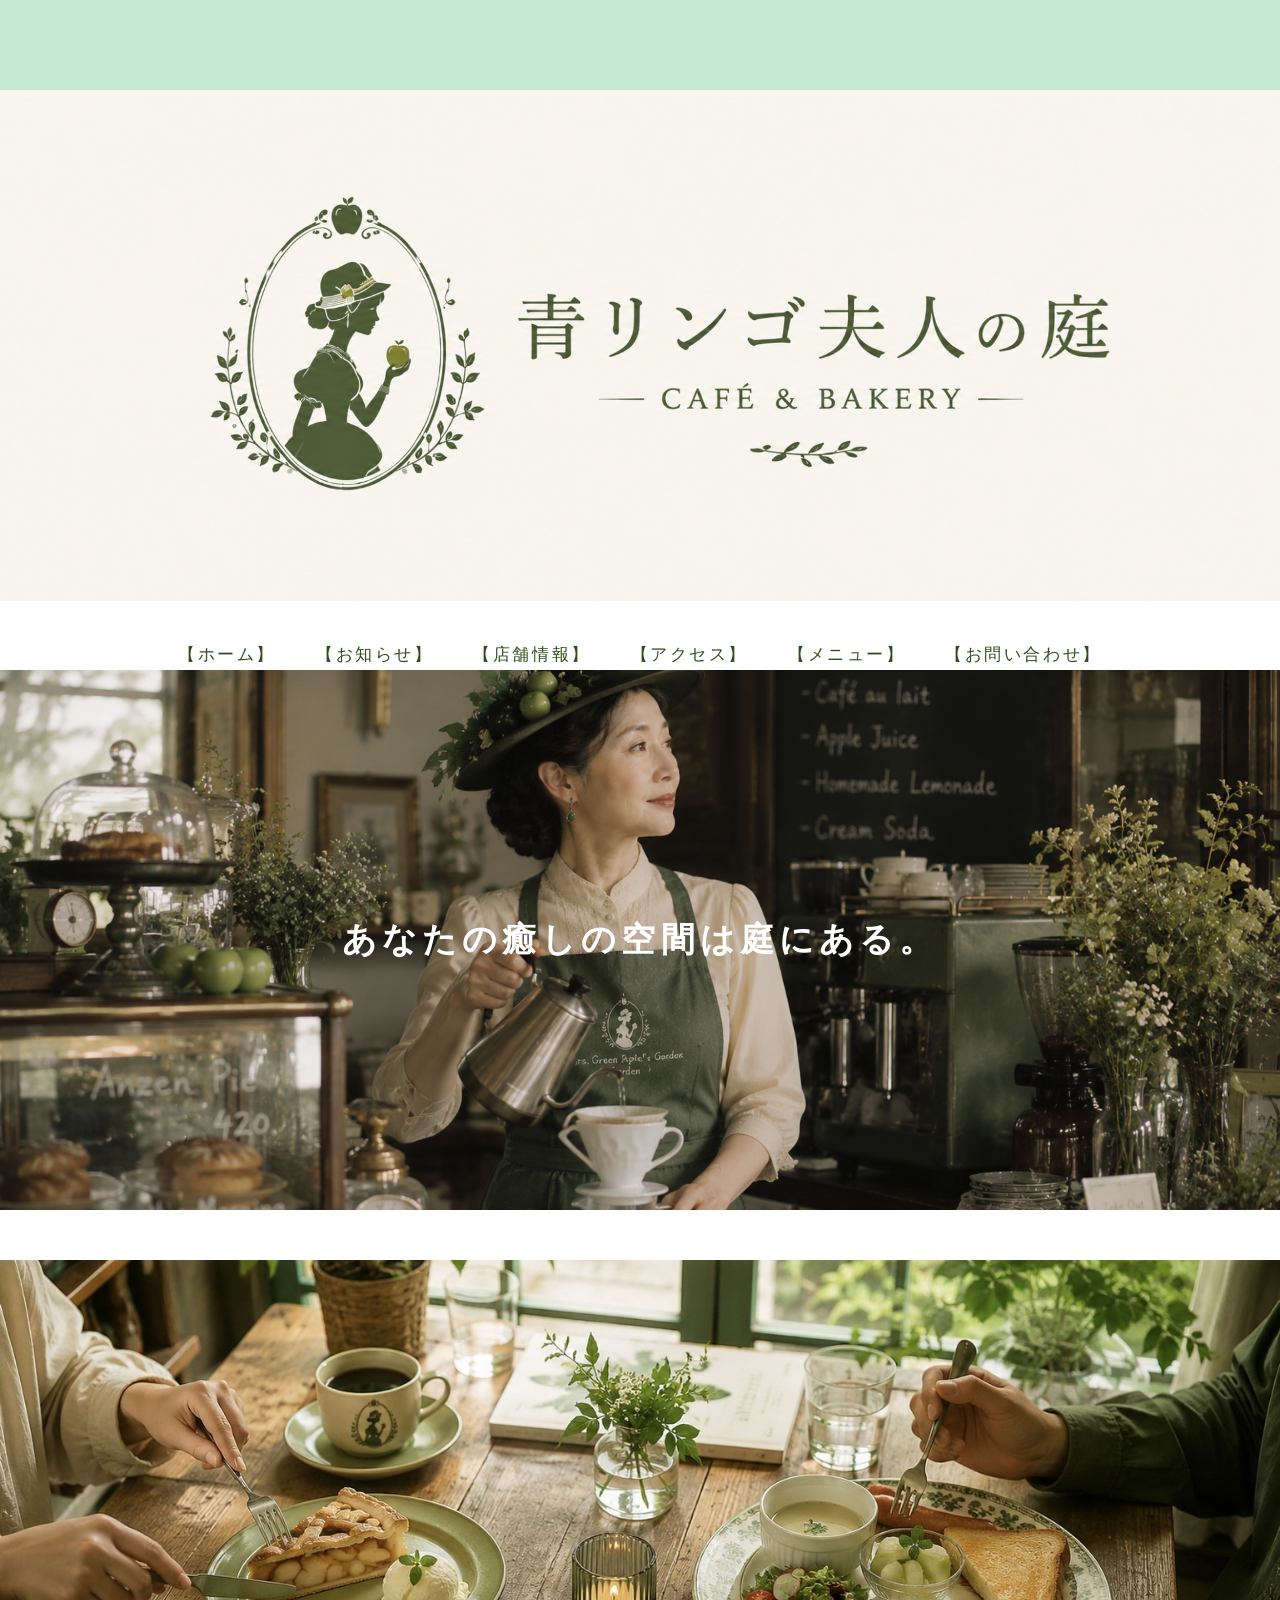
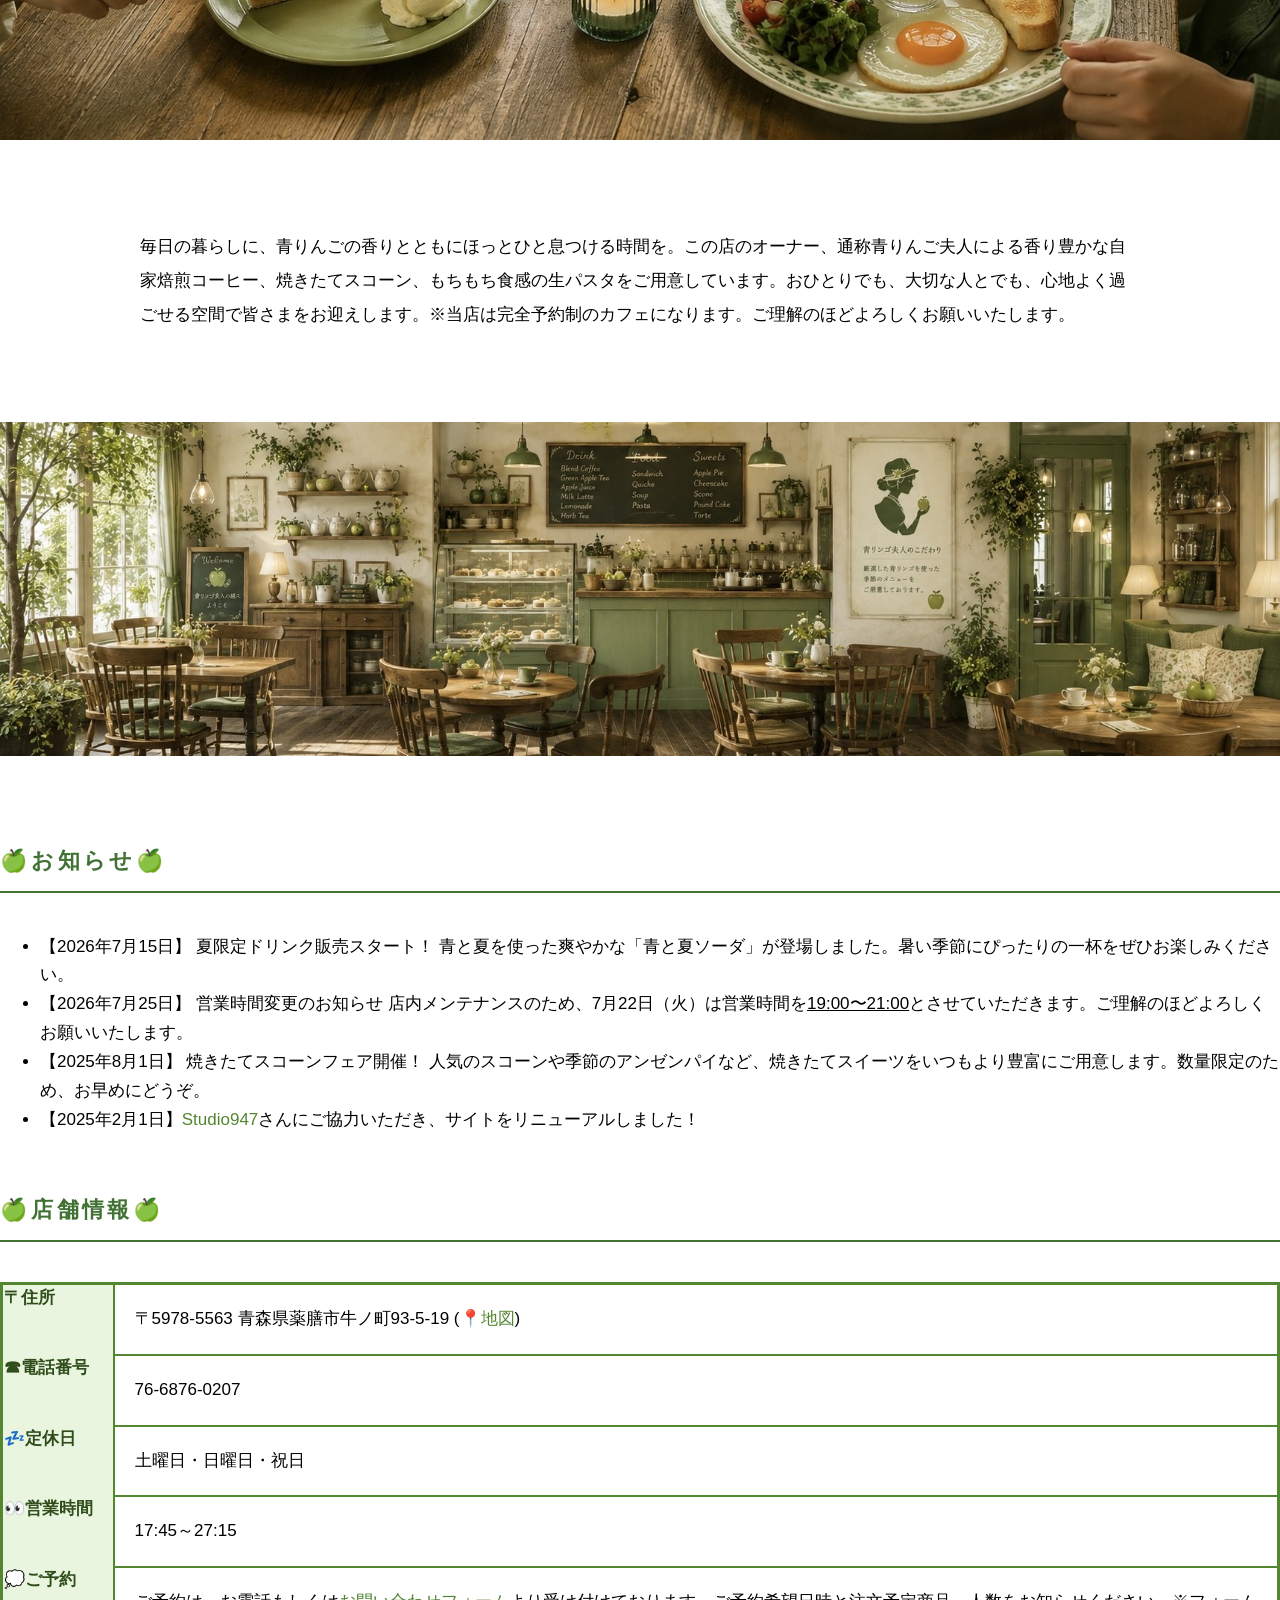
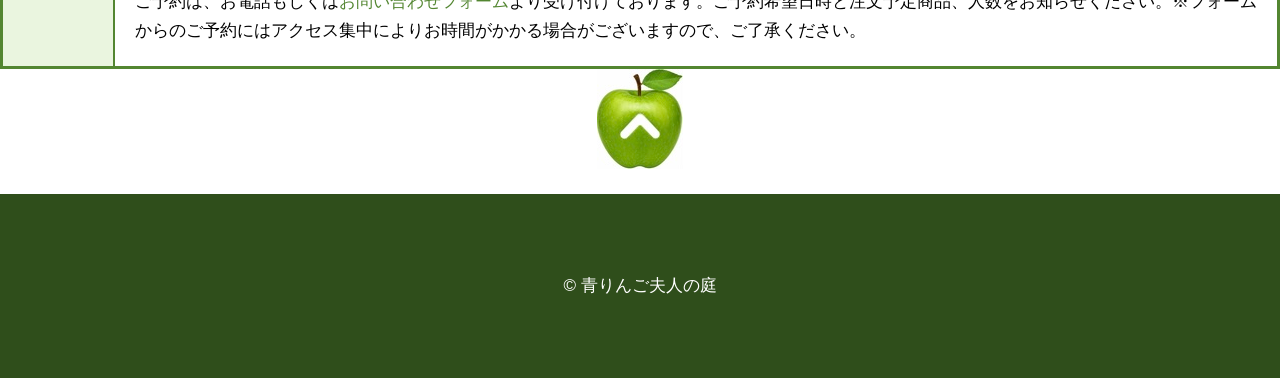
<file: index.html>
<!DOCTYPE html>
<html>
<head>
 <meta charset="UTF-8">
 <title>青りんご夫人の庭</title>
 <link rel="stylesheet" href="css/style.css">
</head>
<body id="top">
    <!-- ヘッダー -->
     <header class="header">
        <div class="logo">
        <a href="index.html"><img src="images/logo3.png" alt="青りんご夫人の庭"></a>
    </div>
        <nav class="nav">
            <ul>
              <li><a href="index.html">【ホーム】</a></li>
              <li><a href="index.html#news">【お知らせ】</a></li>
              <li><a href="index.html#shop">【店舗情報】</a></li>
              <li><a href="access.html">【アクセス】</a></li>
              <li><a href="menu.html">【メニュー】</a></li>
              <li><a href="contact.html">【お問い合わせ】</a></li>
            </ul>
        </nav>
    </header>
        <!-- ヘッダーここまで -->
 <h1 class="hero index">あなたの癒しの空間は庭にある。</h1>
 <!-- メイン -->
<div class="logo-whale">
    <img src="images/logo-.jpg"alt="">
</div>
<main>
 <p>毎日の暮らしに、青りんごの香りとともにほっとひと息つける時間を。この店のオーナー、通称青りんご夫人による香り豊かな自家焙煎コーヒー、焼きたてスコーン、もちもち食感の生パスタをご用意しています。おひとりでも、大切な人とでも、心地よく過ごせる空間で皆さまをお迎えします。※当店は完全予約制のカフェになります。ご理解のほどよろしくお願いいたします。</p>
</main>

 <div class="banner-area">
<a href="index.html">
    <img src="images/logo5.jpg" alt="バナー" class="banner"> 
</a>
<main>
</div>
 <div id="news"></div>
 <h2 class="home-title"> 🍏お知らせ🍏 </h2>
<ul>
<li>【2026年7月15日】

夏限定ドリンク販売スタート！

青と夏を使った爽やかな「青と夏ソーダ」が登場しました。暑い季節にぴったりの一杯をぜひお楽しみください。</li>
<li>【2026年7月25日】

営業時間変更のお知らせ

店内メンテナンスのため、7月22日（火）は営業時間を<u>19:00〜21:00</u>とさせていただきます。ご理解のほどよろしくお願いいたします。</li>
<li>【2025年8月1日】

焼きたてスコーンフェア開催！

人気のスコーンや季節のアンゼンパイなど、焼きたてスイーツをいつもより豊富にご用意します。数量限定のため、お早めにどうぞ。</li>
<li>【2025年2月1日】<a href="https://studio947.net">Studio947</a>さんにご協力いただき、サイトをリニューアルしました！</li>
</ul>
</div>
<div id="shop">
<h2 class="home-title"> 🍏店舗情報🍏 </h2>
<table class="shop-info">
    <tr>
      <th>〒住所</th>
      <td>〒5978-5563 青森県薬膳市牛ノ町93-5-19 (<a href="access.html">📍地図</a>)</td>
    </tr>

    <tr>
       <th>☎電話番号</th>
       <td>76-6876-0207</td>
    </tr>

    <tr>
        <th>💤定休日</th>
        <td>土曜日・日曜日・祝日</td>
    </tr>

    <tr>
       <th>👀営業時間</th> 
       <td>17:45～27:15</td>
    </tr>

    <tr>
    <th> 💭ご予約</th> 
<td>ご予約は、お電話もしくは<a href="contact.html">お問い合わせフォーム</a>より受け付けております。ご予約希望日時と注文予定商品、人数をお知らせください。※フォームからのご予約にはアクセス集中によりお時間がかかる場合がございますので、ご了承ください。</td>
    </tr>

</table>
</div>

</main>

<footer>
 <div>
     <div class="gotop"><a href="#top"><img src="images/gotop9.jpg" alt="ページトップへ戻る"></a>
 </div>
   <p class="copyright">&copy; 青りんご夫人の庭</p>
</footer>

</body>
</html>
</file>
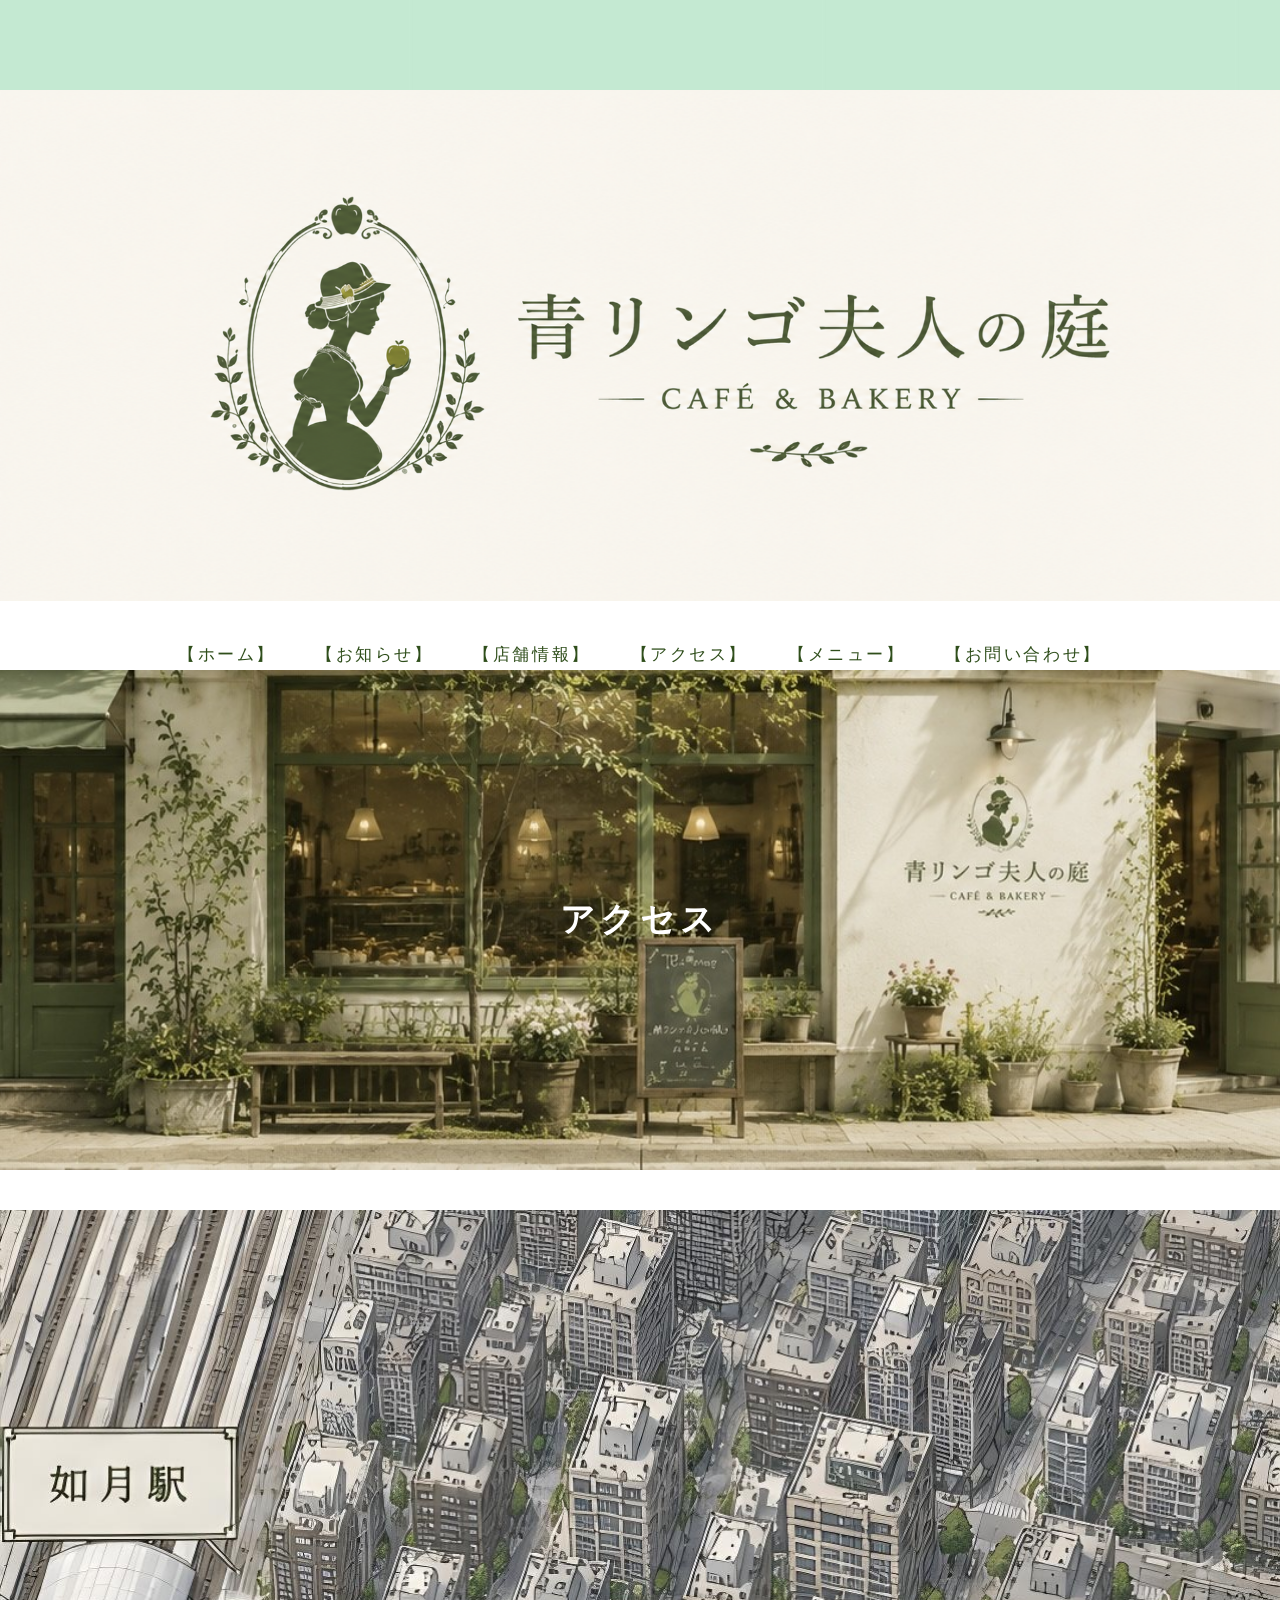
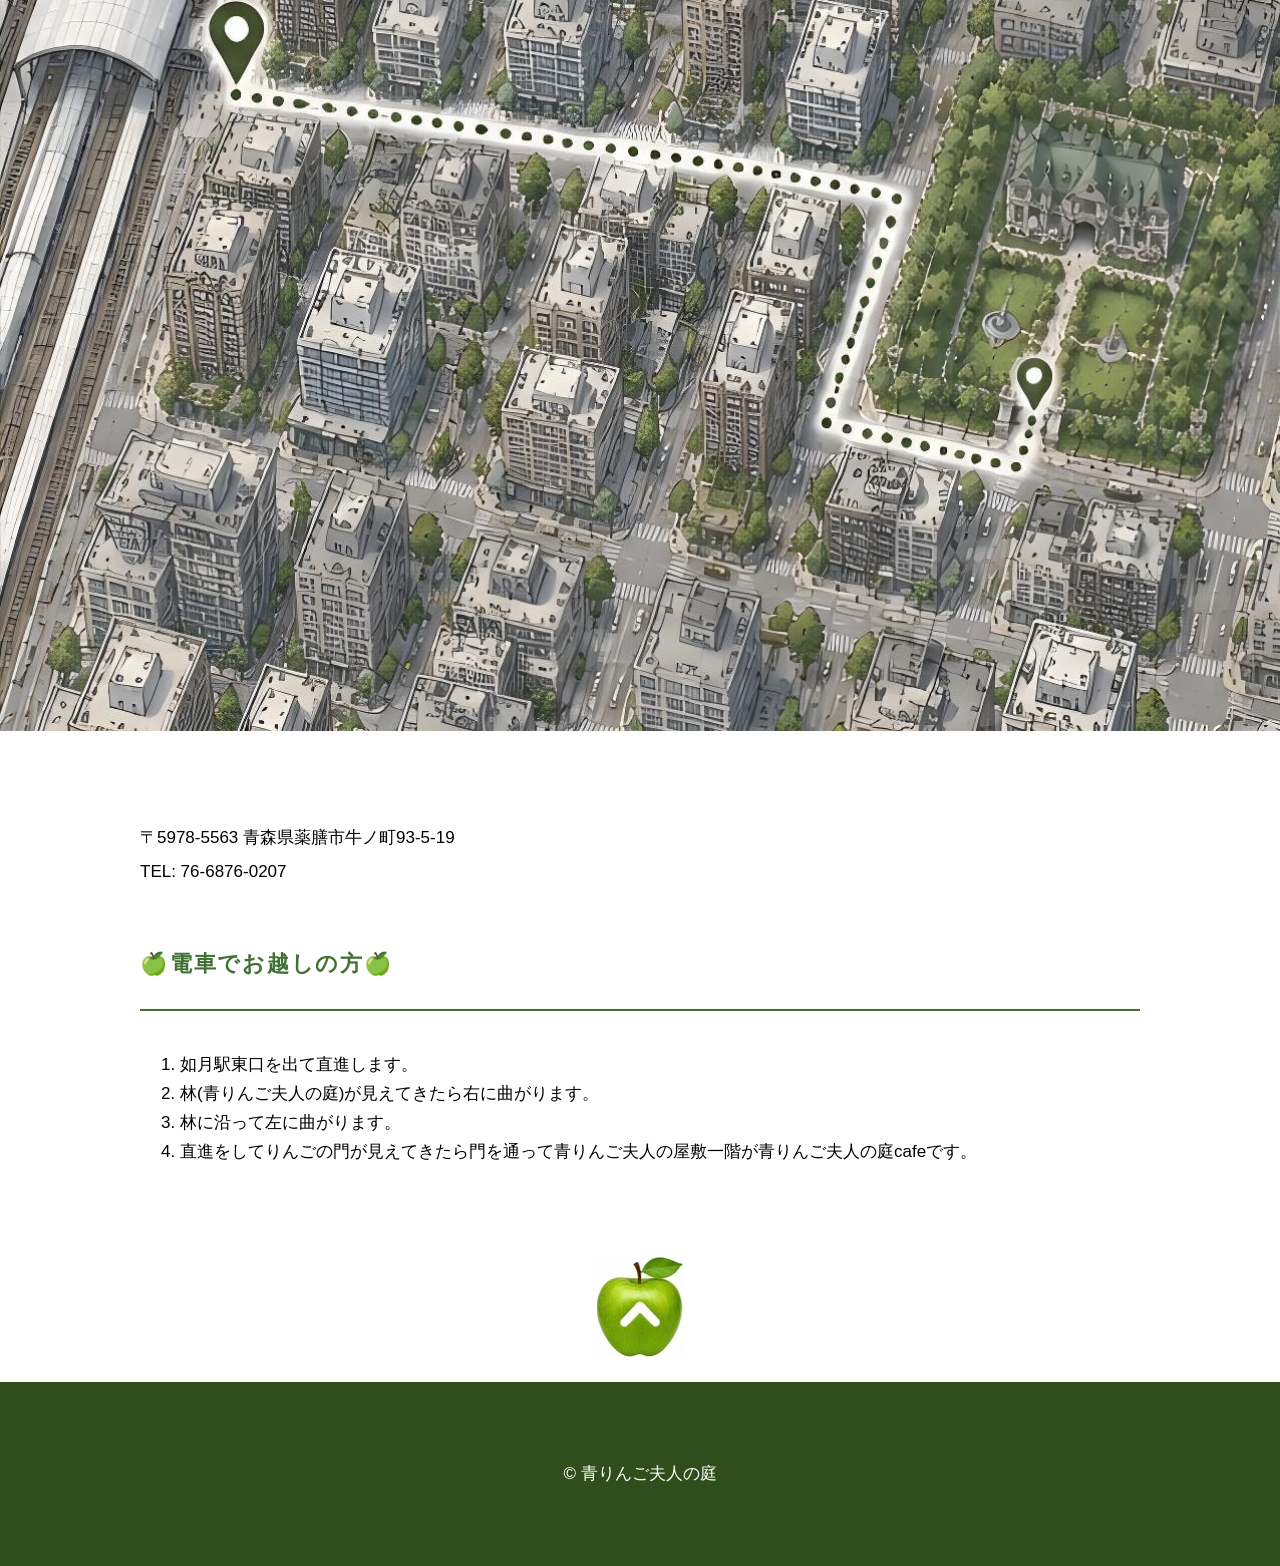
<file: access.html>
<!DOCTYPE html>
<html>
<head>
 <meta charset="UTF-8">
 <title>アクセス|青りんご夫人の庭</title>
 <link rel="stylesheet" href="css/style.css">
</head>
<body id="top">
    <!-- ヘッダー -->
     <header class="header">
        <div class="logo">
        <a href="index.html"><img src="images/logo3.png" alt="青りんご夫人の庭"></a>
    </div>
        <nav class="nav">
            <ul>
              <li><a href="index.html">【ホーム】</a></li>
              <li><a href="index.html#news">【お知らせ】</a></li>
              <li><a href="index.html#shop">【店舗情報】</a></li>
              <li><a href="access.html">【アクセス】</a></li>
              <li><a href="menu.html">【メニュー】</a></li>
              <li><a href="contact.html">【お問い合わせ】</a></li>
            </ul>
        </nav>
    </header>
        <!-- ヘッダーここまで -->
 <h1 class="hero access">アクセス</h1>
 <!-- メイン -->
</main>
  <div class="map-image">
    <img src="images/map9.jpg" alt="地図">
  </div>
  <main>
<p>
  〒5978-5563 青森県薬膳市牛ノ町93-5-19 <br>
  TEL: 76-6876-0207
</p>
<h2>🍏電車でお越しの方🍏</h2>
<ol>
<li>如月駅東口を出て直進します。</li>
<li>林(青りんご夫人の庭)が見えてきたら右に曲がります。</li>
<li>林に沿って左に曲がります。</li>
<li>直進をしてりんごの門が見えてきたら門を通って青りんご夫人の屋敷一階が青りんご夫人の庭cafeです。</li>
</ol>
</main>

<footer>
 <div>
     <div class="gotop"><a href="#top"><img src="images/gotop9.jpg" alt="ページトップへ戻る"></a>
 </div>
   <p class="copyright">&copy; 青りんご夫人の庭</p>
</footer>

</body>
</html>
</file>
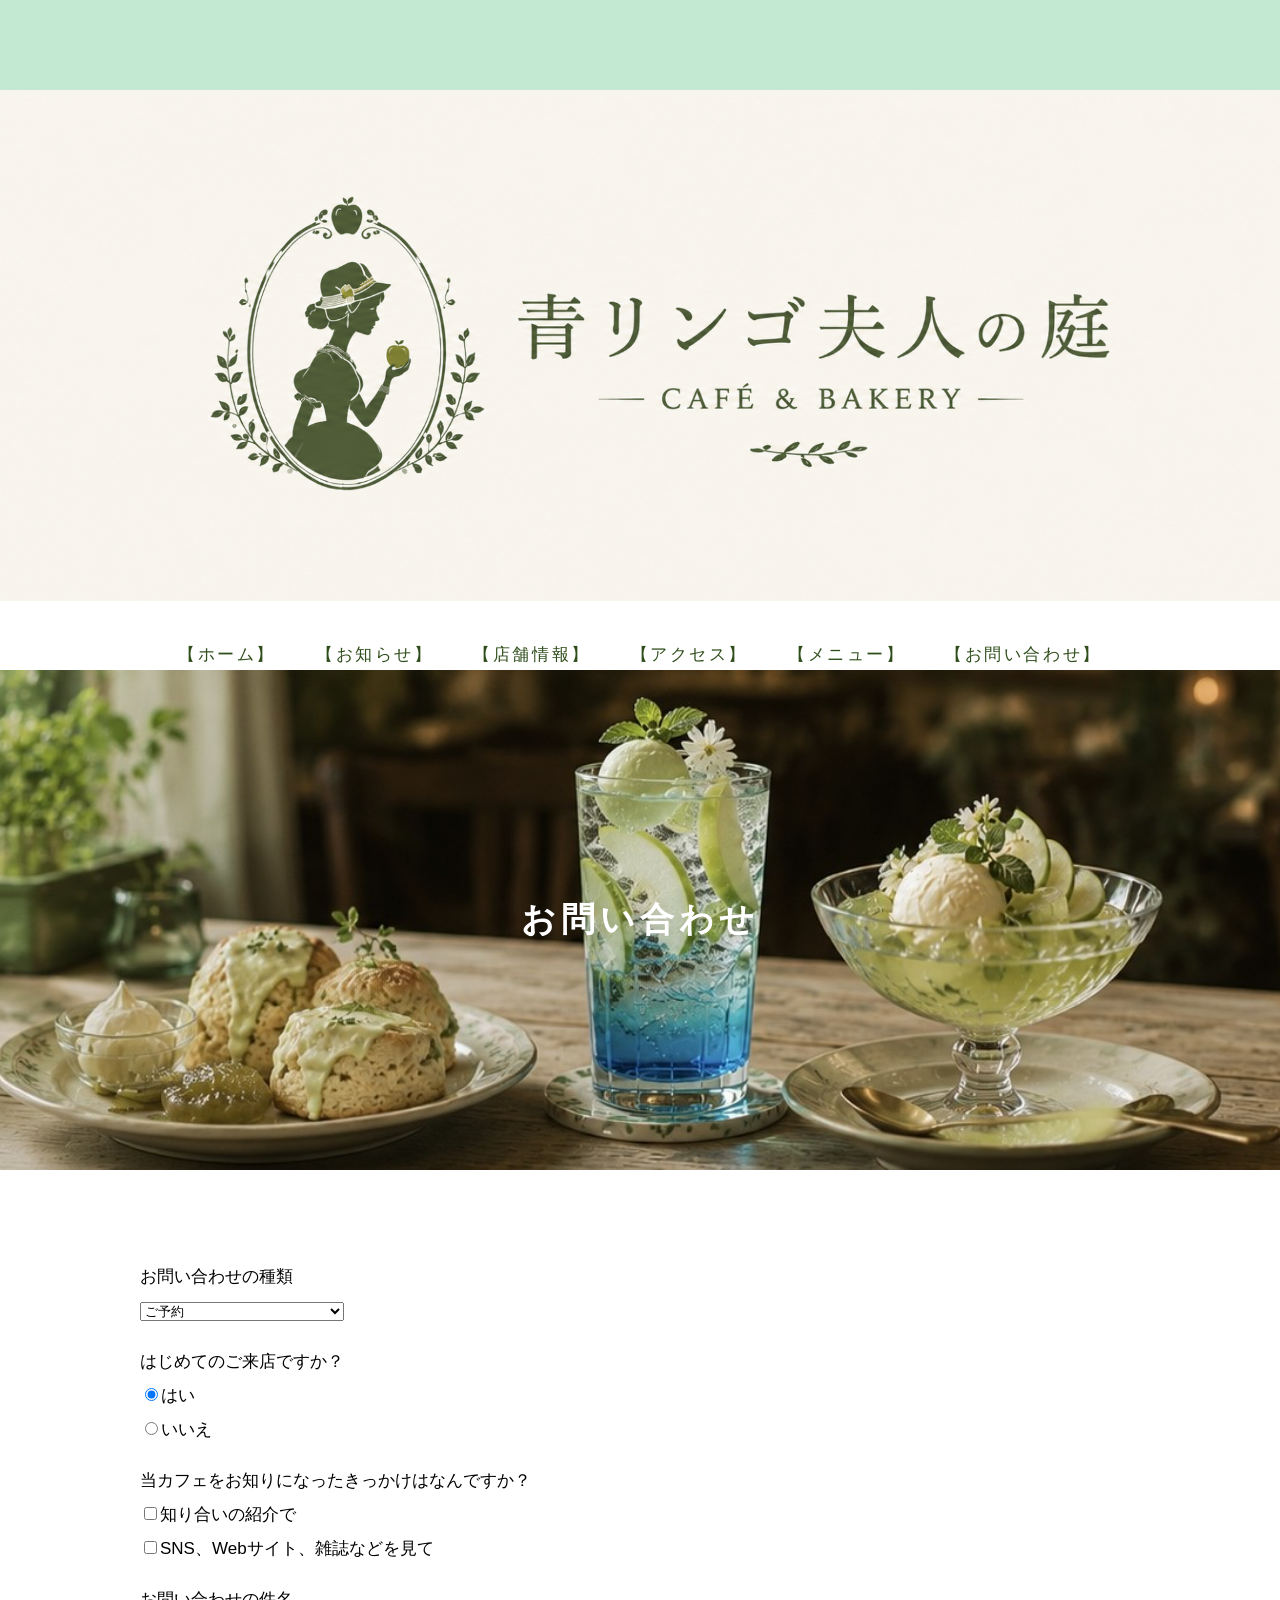
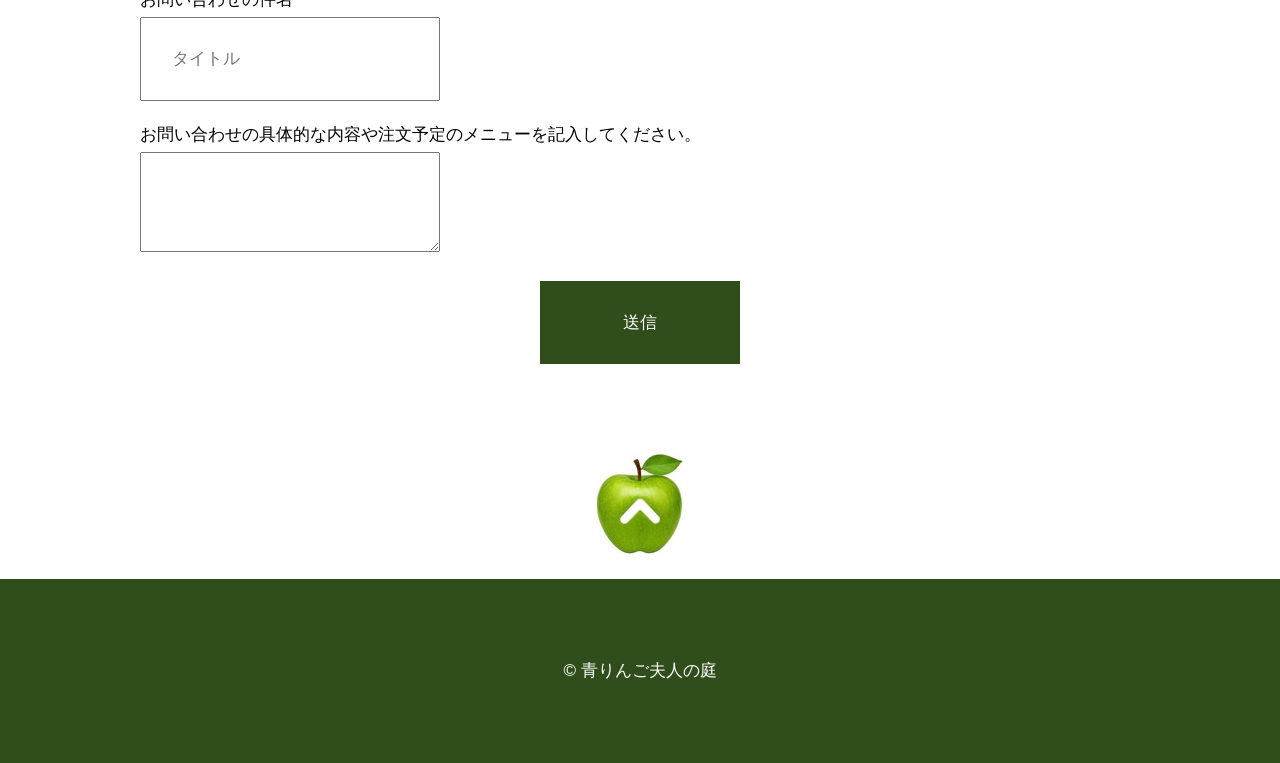
<file: contact.html>
<!DOCTYPE html>
<html>
<head>
 <meta charset="UTF-8">
 <title>お問い合わせ|青りんご夫人の庭</title>
 <link rel="stylesheet" href="css/style.css">
</head>
<body id="top">
    <!-- ヘッダー -->
     <header class="header">
        <div class="logo">
        <a href="index.html"><img src="images/logo3.png" alt="青りんご夫人の庭"></a>
    </div>
        <nav class="nav">
            <ul>
              <li><a href="index.html">【ホーム】</a></li>
              <li><a href="index.html#news">【お知らせ】</a></li>
              <li><a href="index.html#shop">【店舗情報】</a></li>
              <li><a href="access.html">【アクセス】</a></li>
              <li><a href="menu.html">【メニュー】</a></li>
              <li><a href="contact.html">【お問い合わせ】</a></li>
            </ul>
        </nav>
    </header>
        <!-- ヘッダーここまで -->
 <h1 class="hero contact">お問い合わせ</h1>
 <!-- メイン -->
 <main>
<form action="result.html">
<p>
<label for="kind">お問い合わせの種類</label><br>
<select name="kind" id="kind">
<option value="1">ご予約</option>
<option value="2">イベントに関するお問い合わせ</option>
<option value="3">その他</option>
</select>
</p>
<p>
はじめてのご来店ですか？<br>
<label><input type="radio" name="first" value="yes" checked>はい</label>
<br>
<label><input type="radio" name="first" value="no">いいえ</label>
</p>

<p>
当カフェをお知りになったきっかけはなんですか？<br>
<label><input type="checkbox" name="how" value="friend">知り合いの紹介で</label><br>
<label><input type="checkbox" name="how" value="magazine">SNS、Webサイト、雑誌などを見て</label>
</p>
<p>
<label for="subject">お問い合わせの件名</label><br>
<input type="text" name="subject" placeholder="タイトル" id="subject">
</p>
<p>
<label for="message">お問い合わせの具体的な内容や注文予定のメニューを記入してください。</label><br>
<textarea name="message"id="message"></textarea>
</p>
<p class="submit">
<input type="submit" value="送信">
</p>
</form>
</main>

<footer>
 <div>
     <div class="gotop"><a href="#top"><img src="images/gotop9.jpg" alt="ページトップへ戻る"></a>
 </div>
   <p class="copyright">&copy; 青りんご夫人の庭</p>
</footer>

</body>
</html>
</file>
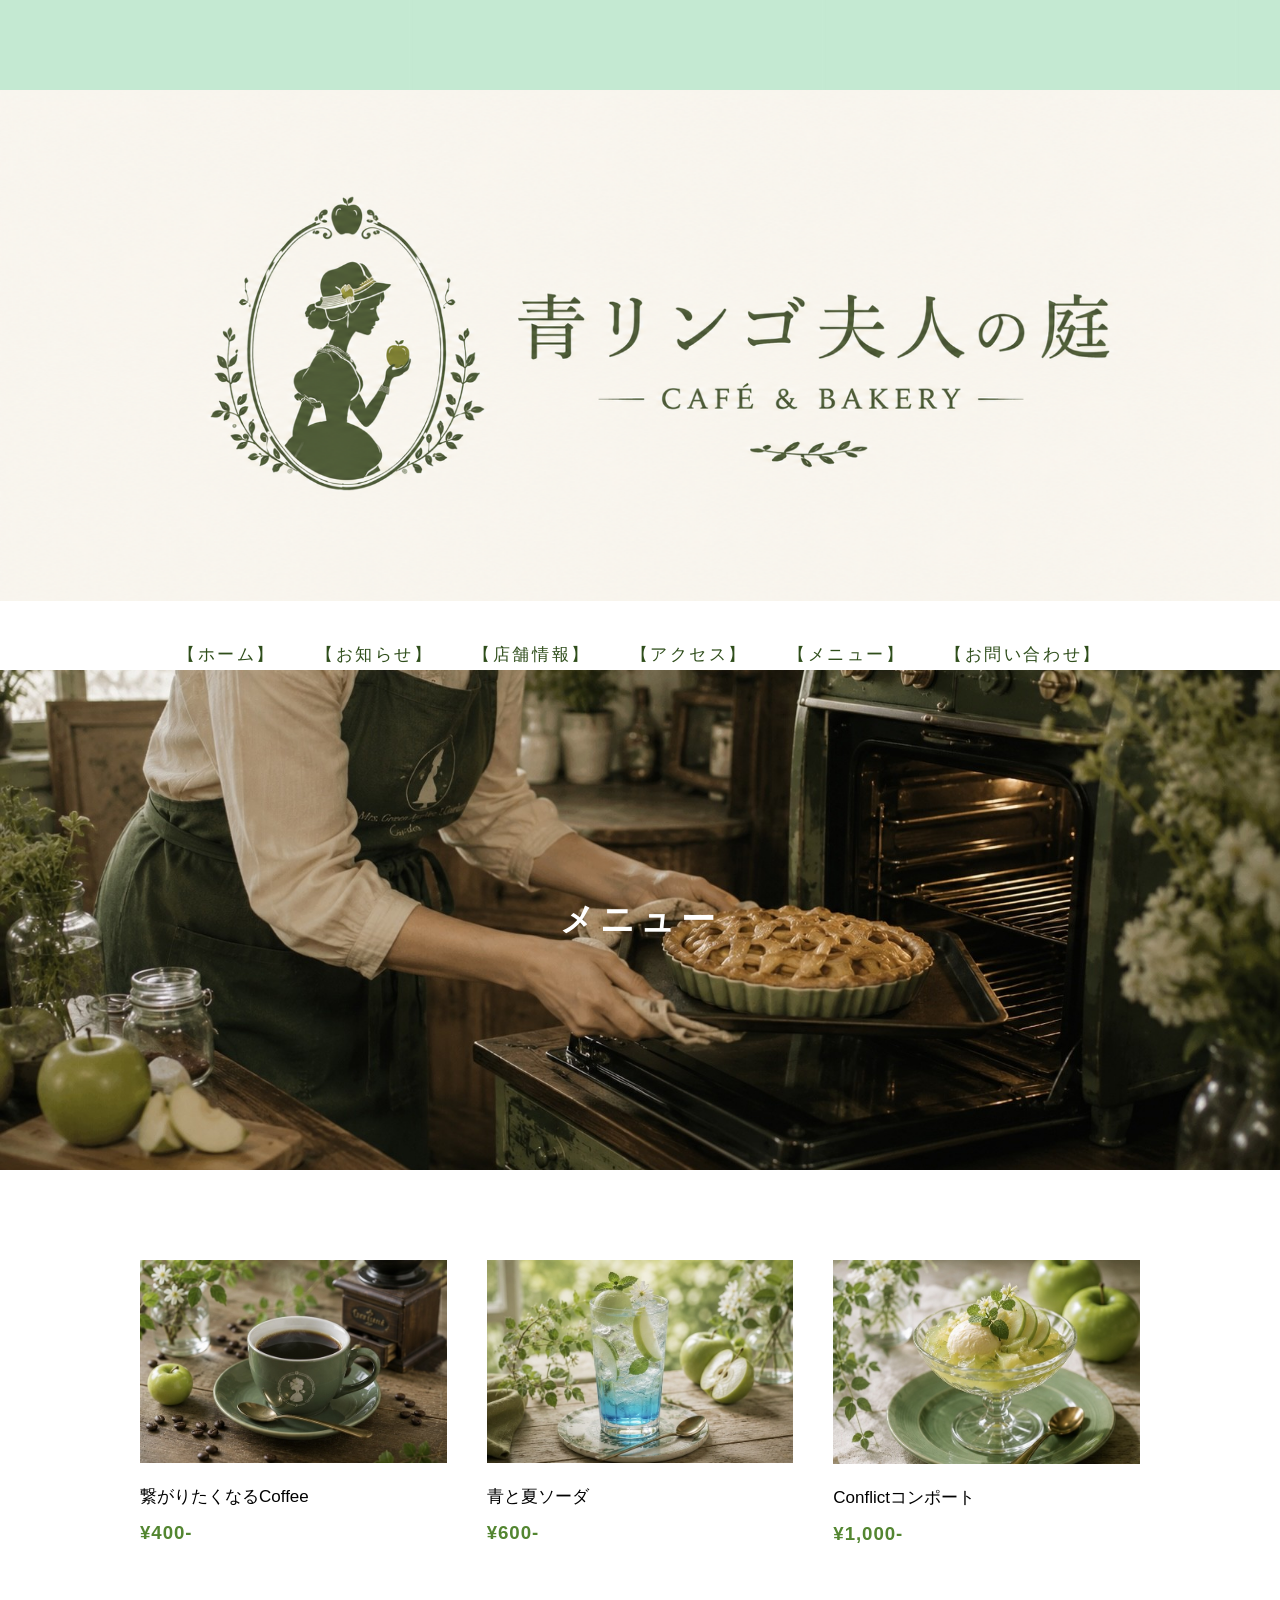
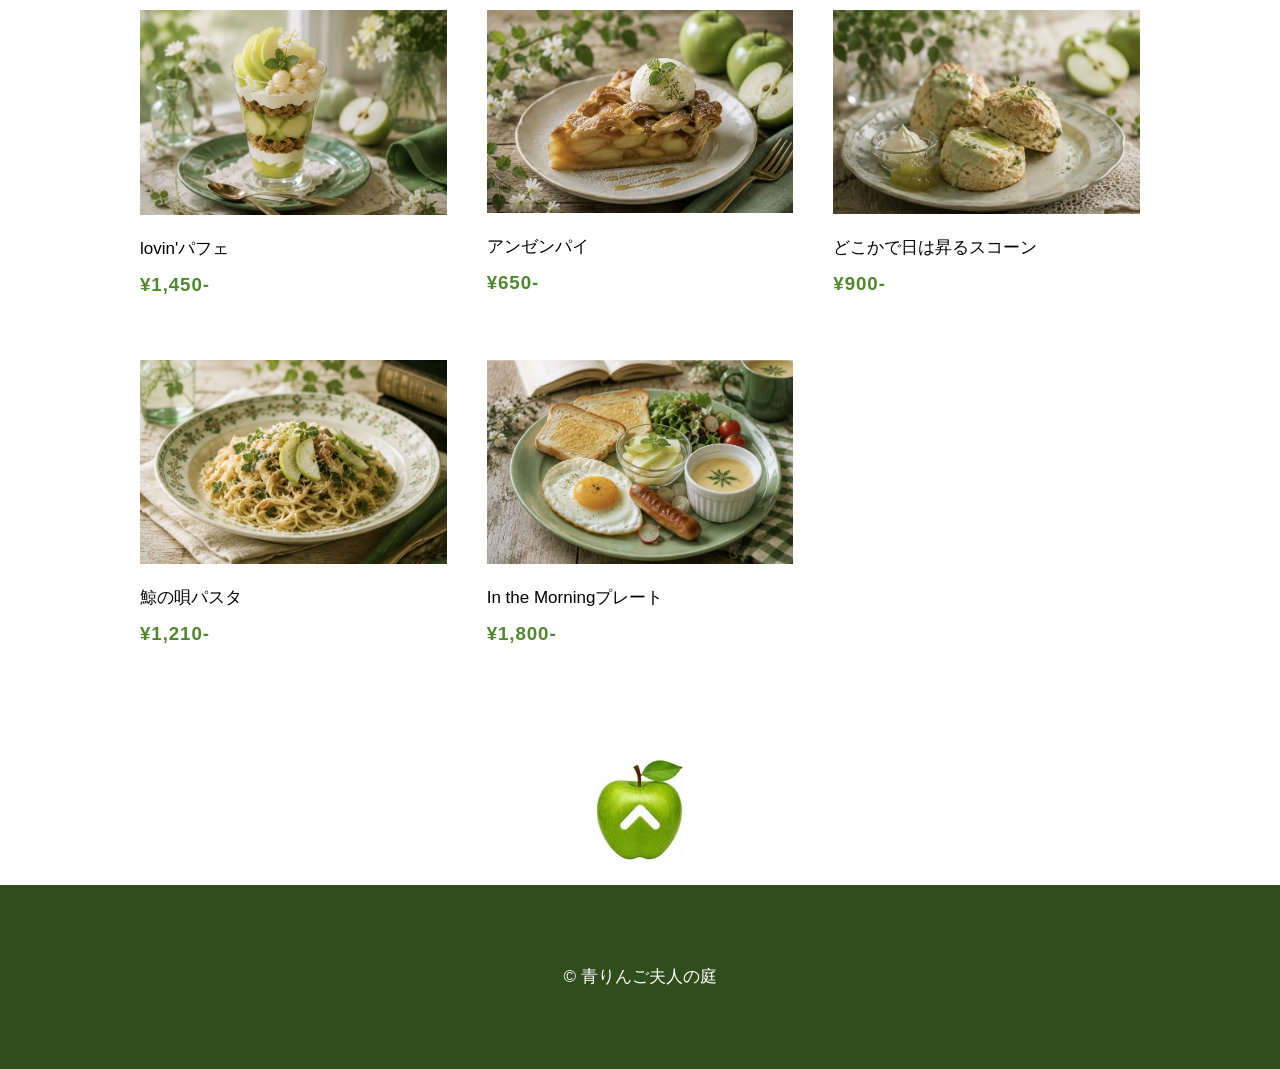
<file: menu.html>
<!DOCTYPE html>
<html>
<head>
 <meta charset="UTF-8">
 <title>メニュー|青りんご夫人の庭</title>
 <link rel="stylesheet" href="css/style.css">
</head>
<body id="top">
    <!-- ヘッダー -->
     <header class="header">
        <div class="logo">
        <a href="index.html"><img src="images/logo3.png" alt="青りんご夫人の庭"></a>
    </div>
        <nav class="nav">
            <ul>
              <li><a href="index.html">【ホーム】</a></li>
              <li><a href="index.html#news">【お知らせ】</a></li>
              <li><a href="index.html#shop">【店舗情報】</a></li>
              <li><a href="access.html">【アクセス】</a></li>
              <li><a href="menu.html">【メニュー】</a></li>
              <li><a href="contact.html">【お問い合わせ】</a></li>
            </ul>
        </nav>
    </header>
        <!-- ヘッダーここまで -->
 <h1 class="hero menu">メニュー</h1>
 <!-- メイン -->

 <main>
    <div class="items">
<div class="item">
    <img src="images/item32.jpg" alt="オリジナルカプチーノ">
    <p>
        繋がりたくなるCoffee<br>
        <strong>¥400-</strong>
    </p>
</div>
<div class="item">
    <img src="images/item37.jpg" alt="カプチーノ">
    <p>
        青と夏ソーダ<br>
        <strong>¥600-</strong>
    </p>
</div>
<div class="item">
    <img src="images/item36.jpg" alt="アイスティー">
    <p>
        Conflictコンポート<br>
        <strong>¥1,000-</strong>
    </p>
</div>
<div class="item">
    <img src="images/item34.jpg" alt="スペシャルメロンソーダ">
    <p>
        lovin'パフェ<br>
        <strong>¥1,450-</strong>
    </p>
</div>
<div class="item">
    <img src="images/item33.jpg" alt="カップケーキ">
    <p>
        アンゼンパイ<br>
        <strong>¥650-</strong>
    </p>
</div>
<div class="item">
    <img src="images/item31.jpg" alt="フルーツパン">
    <p>
        どこかで日は昇るスコーン<br>
        <strong>¥900-</strong>
    </p>
</div>
<div class="item">
    <img src="images/item30.jpg" alt="パンケーキ">
    <p>
        鯨の唄パスタ<br>
        <strong>¥1,210-</strong>
    </p>
</div>
<div class="item">
    <img src="images/item35.jpg" alt="ティラミス">
    <p>
        In the Morningプレート<br>
        <strong>¥1,800-</strong>
    </p>
</div>


</div>

</main>

<footer>
 <div>
     <div class="gotop"><a href="#top"><img src="images/gotop9.jpg" alt="ページトップへ戻る"></a>
 </div>
   <p class="copyright">&copy; 青りんご夫人の庭</p>
</footer>

</body>
</html>
</file>
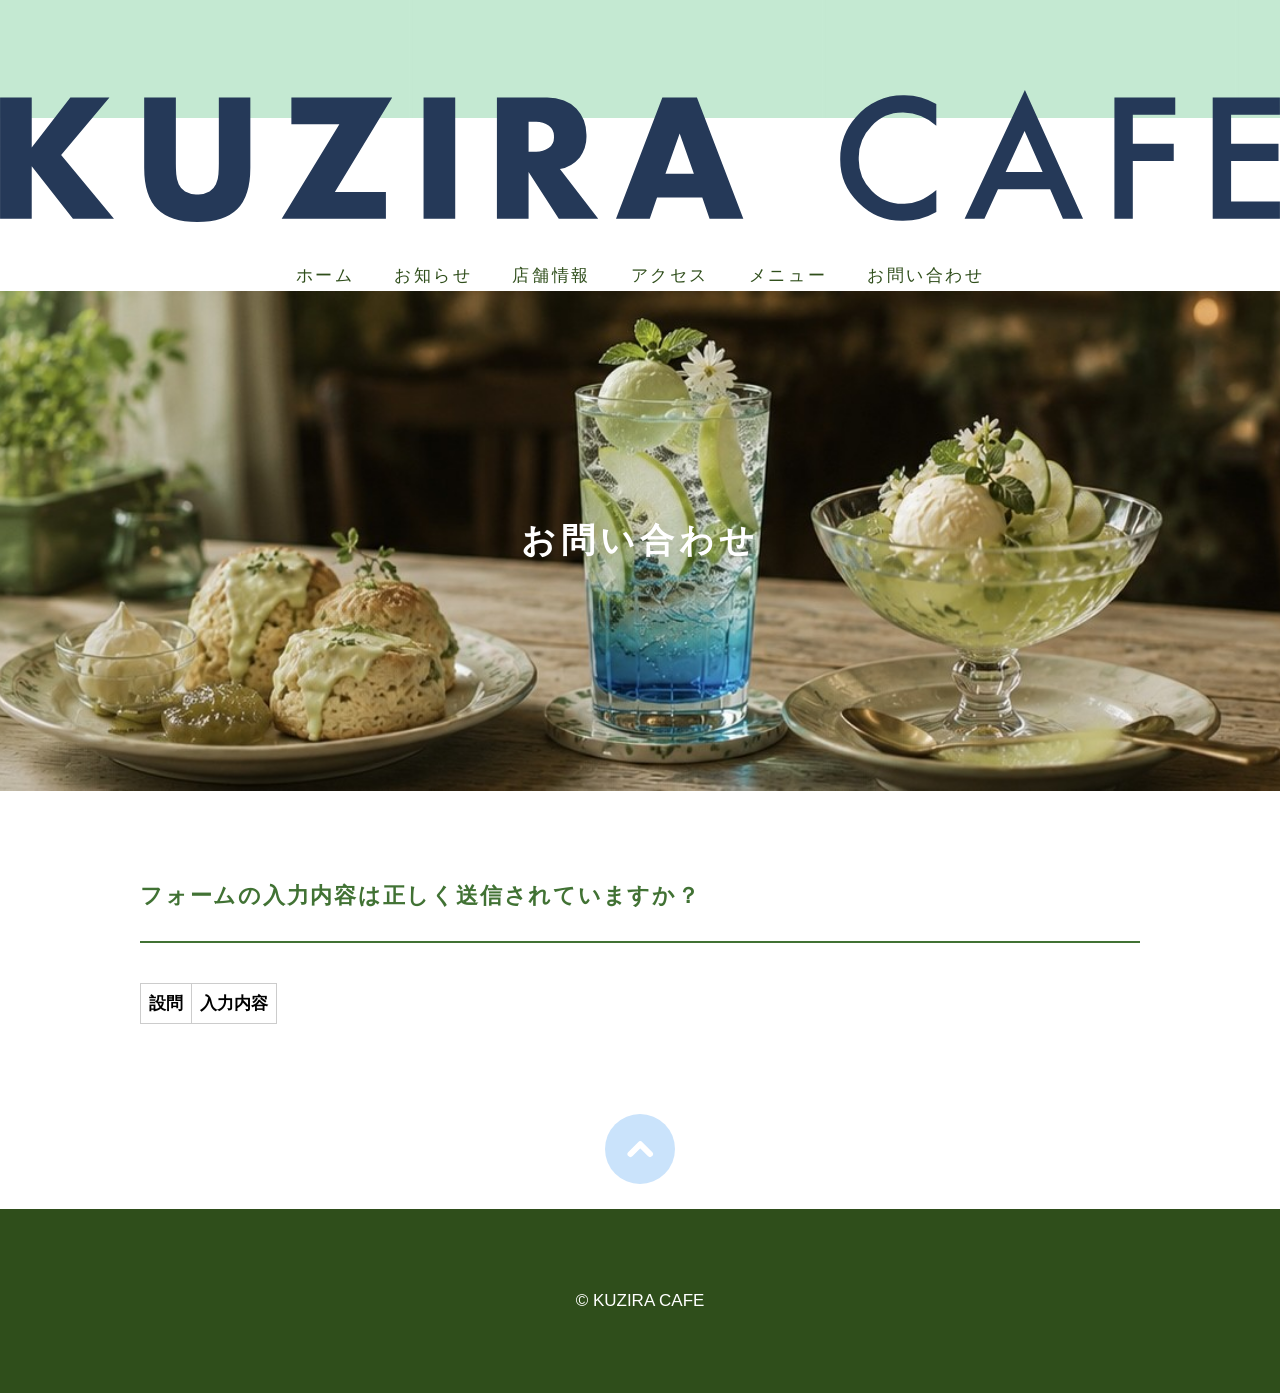
<file: result.html>
<!DOCTYPE html>
<html>
<head>
    <meta charset="UTF-8">
    <meta http-equiv="X-UA-Compatible" content="IE=edge">
    <meta name="viewport" content="width=device-width, initial-scale=1">
    <title>フォーム入力内容の確認 | KUZIRA CAFE</title>
    <link rel="stylesheet" href="css/style.css">
    <style>
        .result {
            border-collapse: collapse;
        }
        .result th, .result td {
            border: 1px solid #ccc;
            padding: 8px;
        }
    </style>
</head>
<body id="top">
    <!-- ヘッダー -->
    <header class="header">
        <div class="logo">
            <div class="logomark"><a href="index.html"><img src="images/logo.svg" alt="KUZIRA CAFE"></a></div>
        </div>
        <nav class="nav">
            <ul>
                <li><a href="index.html">ホーム</a></li>
                <li><a href="index.html#news">お知らせ</a></li>
                <li><a href="index.html#shop">店舗情報</a></li>
                <li><a href="access.html">アクセス</a></li>
                <li><a href="menu.html">メニュー</a></li>
                <li><a href="contact.html">お問い合わせ</a></li>
            </ul>
        </nav>
    </header>
    <!-- ヘッダーここまで -->
    <!-- 見出し&ヒーロー -->
    <h1 class="hero contact">お問い合わせ</h1>
    <!-- 見出し&ヒーローここまで -->
    <!-- メイン -->
    <main>
        <h2>フォームの入力内容は正しく送信されていますか？</h2>
        <table id="result" class="result">
            <tr>
                <th>設問</th>
                <th>入力内容</th>
            </tr>
        </table>
    </main>
    <!-- メインここまで -->
    <!-- フッター -->
    <footer>
        <div class="gotop">
            <a href="#top"><img src="images/gotop.svg" alt="ページトップへ戻る"></a>
        </div>
        <p class="copyright">&copy; KUZIRA CAFE</p>
    </footer>
    <!-- フッターここまで -->
    <script>
        'use strict';

        const render = function(q) {
            const parent = document.getElementById('result');
            for (const item of q) {
                parent.insertAdjacentHTML('beforeend', `<tr><td>${item[0]}</td><td>${item[1]}</td></tr>`);
            }
        }

        window.addEventListener('DOMContentLoaded', (e) => {
            try {
                const urlParam = decodeURIComponent(location.search.replace(/\+/g, ' ')).slice(1);
                const qList = urlParam.split('&');
                const queries = [];
                for (const item of qList) {
                    const split = item.split('=');
                    queries.push([split[0], split[1].split('<').join('&lt;').split('>').join('&gt;')]);
                }
                render(queries);
            } catch(err) {
                console.log(err);
            }
        });
    </script>
</body>
</html>
</file>
<file: css/style.css>
/* すべてのページに適用される設定 */
html {
     font-size: 17px;
     font-family: sans-serif;
}
html,body{
     width: 100%;
     overflow-x: hidden;
}
*{
box-sizing: border-box;
}
body { 
    margin: 0 0 0 0;  
}
/*見出しのデザイン*/
h1{
     font-family: "Yu Mincho" , "Hiragino Mincho ProN" , serif;
     font-weight: 700;
     letter-spacing: 0.15em;
}
h2{
     font-family: "Yu Mincho" , "Hiragino Mincho ProN" , serif;
     font-weight: 600;
     letter-spacing: 0.08em;
}
p{
     font-size:1rem;
     line-height: 2;
}
li, td {
     line-height: 1.7;
}
strong{
     color: #538631;
     font-weight: 600;
     font-size: 1.1rem;
     letter-spacing: 0.05em;
}
a:link {
     color: #538631;
     text-decoration: none;
}
a:visited {
     color: #538631;
     text-decoration: none;
}
a:hover {
     color: #538631;
     text-decoration: underline;
}
a:active {
     color: #538631;
     text-decoration: underline;
}
 /* すべてのページに適用 ヘッダー */
  .logo {
     text-align: center;    
}
.logo img{
     width: 100%;
     height: auto;
     display: block;
}
 .header {
     padding-top: 7%;
     background-image: url(../images/stripe8.jpg);
     background-repeat: repeat-x;
 } 
 .banner-area{
     width: 100%;
     margin-left: calc(50%-50%);
 }
 .banner     {
     width: 100%;
     display: block;
 }
 
.nav ul {
     margin: 40px 0 0 0;
     padding: 0;
     list-style-type: none;
     display: flex;
     justify-content: center;
     gap: 40px;
}
.nav a:link {
     color: #2f4e1b;
}
.nav a:visited {
     color: #2f4e1b;
}
.nav a:hover {
     text-decoration: none;
}
.nav a:active {
     text-decoration: none;
}
.nav a {
     font-weight: 500;
     letter-spacing: 0.15em;
     font-size: 1rem;
     text-transform: uppercase;
}

 /* すべてのページに適用 ヒーロー */
 .hero {
     width: 100%;
     min-height: 500px;
     margin: 0;
     padding: 0;
     display: flex;
     justify-content: center;
     align-items: center;

     background-size: cover;
     background-position: center;
     padding: 100px 0;
     background-repeat: no-repeat;
     background-position: center;
     background-size: cover;
     color: #FFFFFF;
     text-align: center;
} 
.hero.index {
     padding: 247px 0;
     background-image:
url(../images/home-hero3.png)    
}
.hero.access {
     background-image: url(../images/access-hero3.jpg);
     margin-bottom: 40px;
}
.hero.menu {
     background-image: url(../images/menu-hero4.jpg);
     margin-bottom: 40px;
}
.hero.contact {
     background-image: url(../images/conntact-hero3.jpg);
     margin-bottom: 40px;
}
.map-image img{
     width: 100vw;
     margin-left:  calc(50% - 50vw);
}
.map-image img{
     width: 100%;
     display: block;
}
/* すべてのページに適用 メイン */
main {
     margin: 90px auto 90px auto;
     max-width: 1000px;
     display: block;
}
main h2 {
    margin: 60px 0 40px 0;
    padding-bottom: 15px;
    border-bottom: 2px solid #417234; 
    padding: 0 0 30px 0; 
    color: #417234;
    font-size: 1.3rem;
}

 /* すべてのページに適用 フッター */
 .gotop {
     text-align: center;
}
.copyright {
     margin-top: 20px;
     margin-bottom: 0;
     padding-top: 75px;
     padding-bottom: 75px; 
     background-color: #2f4e1b;
     color: #FFFFFF; 
     text-align: center;
}

/* 個別のスタイル */
/* index.html */
.home-title{
     margin: 60px 0 40px 0;
     padding-bottom: 15px;
     border-bottom: 2px solid #417234;
     color: #417234;
     font-size: 1.3rem;
     font-weight: 600;
     letter-spacing: 0.15em;
}
.logo-whale img{
     width: 100%;
     max-width: none;
     height: auto;
     display: block;
     margin: 50px auto;
     text-align: center;
}
.home-title{
     font-family: "Yu Mincho", "Hiragino Mincho ProN", serif;
     font-weight: 600;
     letter-spacing: 0.15em;
}
.shop-info {
     border-collapse: collapse;
     width: 100%;
     border: 3px solid #538631;
}  
.shop-info th {
     width: 112px;
     text-align: left;
     vertical-align: top;
     background-color: #eaf5df;
     color: #2f4e1b;
}
.shop-info td {
     border: 2px solid #538631;
     padding: 20px;
} 
.shop-info th{
     width: 112px;
     text-align: left;
     vertical-align: top;
}
/* menu.html */

.items img{
     width: 100%;
     height: auto;
     display: block;
}
.items {
display: grid;
grid-template-columns: 1fr 1fr 1fr;
gap: 40px;
}
/* contact.html */
form {
margin: 0 auto;
max-width: 1000px;
}
input[type="text"], textarea {
padding: 30px;
width: 30%;
font-size: 1rem;
}
textarea {
height: 100px;
}
.submit {
text-align: center;
}
input[type="submit"] {
border: none;
padding: 30px;
width: 200px;
background-color: #2f4e1b;
color: #ffffff;
font-size: 1rem;
}
</file>
